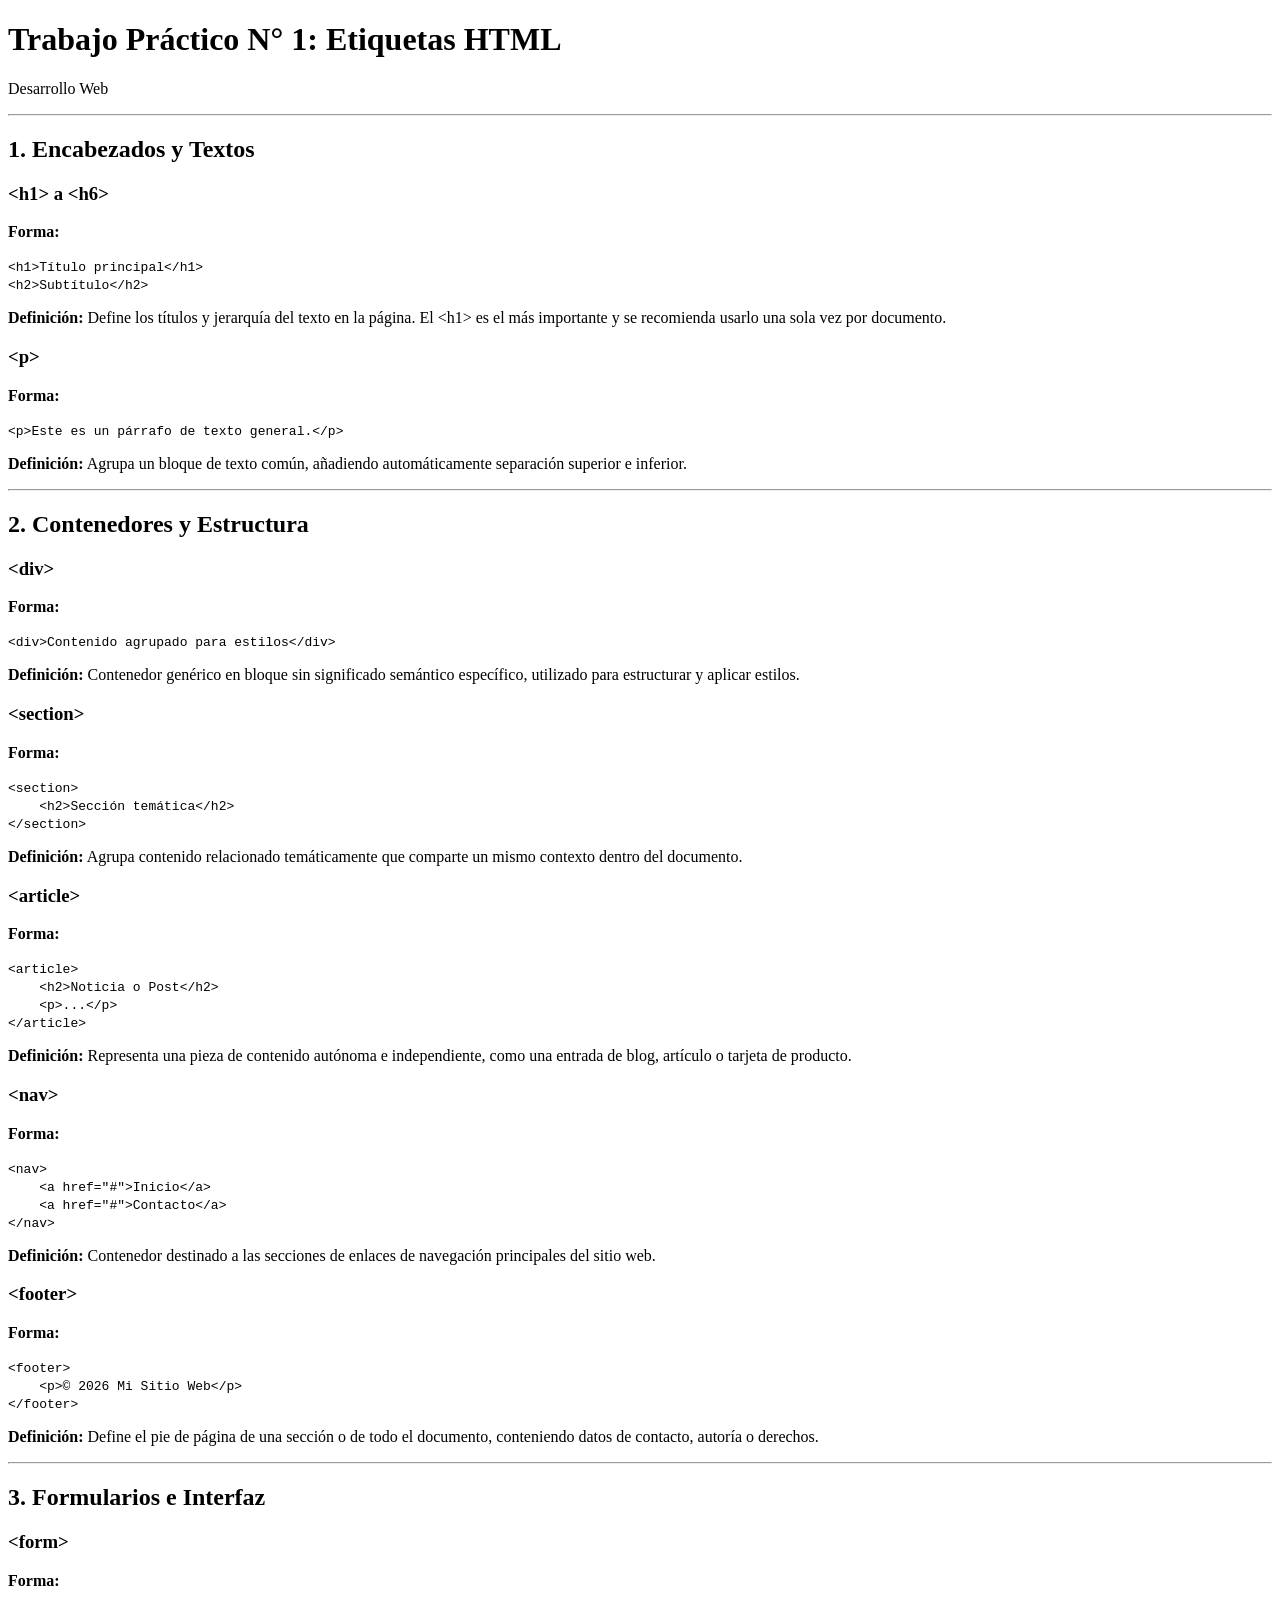
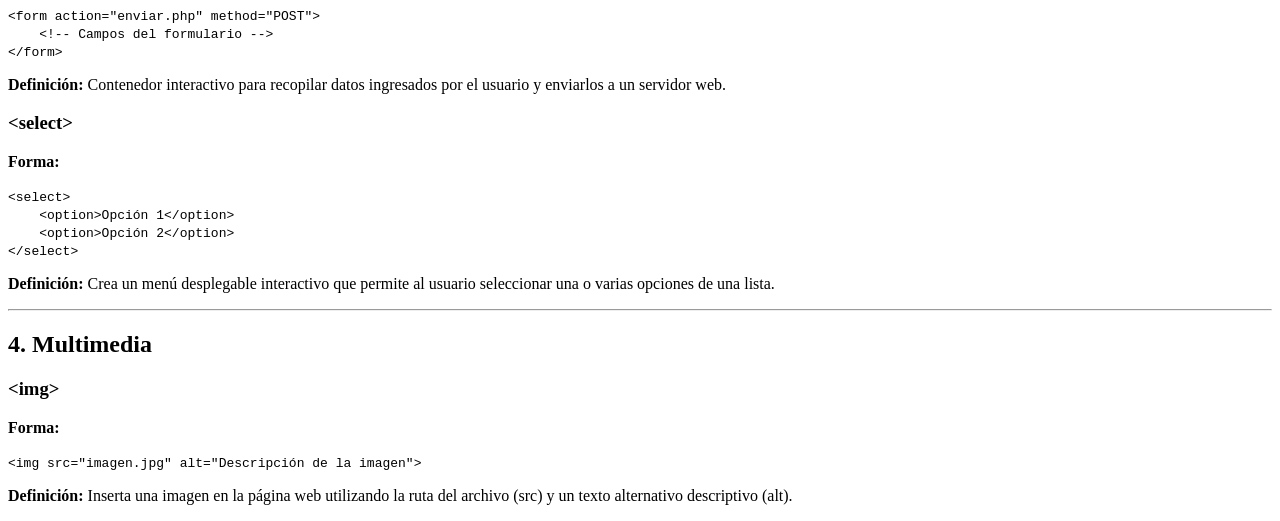
<file: trabajos/clase-1/index.html>
<!DOCTYPE html>
<html lang="es">
<head>
    <meta charset="UTF-8">
    <meta name="viewport" content="width=device-width, initial-scale=1.0">
    <title>TP1: Etiquetas HTML</title>
</head>
<body>

    <h1>Trabajo Práctico N° 1: Etiquetas HTML</h1>
    <p>Desarrollo Web</p>

    <hr>


    <section>
        <h2>1. Encabezados y Textos</h2>

        <article>
            <h3>&lt;h1&gt; a &lt;h6&gt;</h3>
            <p><strong>Forma:</strong></p>
            <code>
                &lt;h1&gt;Título principal&lt;/h1&gt;<br>
                &lt;h2&gt;Subtítulo&lt;/h2&gt;
            </code>
            <p><strong>Definición:</strong> Define los títulos y jerarquía del texto en la página. El &lt;h1&gt; es el más importante y se recomienda usarlo una sola vez por documento.</p>
        </article>

        <article>
            <h3>&lt;p&gt;</h3>
            <p><strong>Forma:</strong></p>
            <code>&lt;p&gt;Este es un párrafo de texto general.&lt;/p&gt;</code>
            <p><strong>Definición:</strong> Agrupa un bloque de texto común, añadiendo automáticamente separación superior e inferior.</p>
        </article>
    </section>

    <hr>

    <section>
        <h2>2. Contenedores y Estructura</h2>

        <article>
            <h3>&lt;div&gt;</h3>
            <p><strong>Forma:</strong></p>
            <code>&lt;div&gt;Contenido agrupado para estilos&lt;/div&gt;</code>
            <p><strong>Definición:</strong> Contenedor genérico en bloque sin significado semántico específico, utilizado para estructurar y aplicar estilos.</p>
        </article>

        <article>
            <h3>&lt;section&gt;</h3>
            <p><strong>Forma:</strong></p>
            <code>
                &lt;section&gt;<br>
                &nbsp;&nbsp;&nbsp;&nbsp;&lt;h2&gt;Sección temática&lt;/h2&gt;<br>
                &lt;/section&gt;
            </code>
            <p><strong>Definición:</strong> Agrupa contenido relacionado temáticamente que comparte un mismo contexto dentro del documento.</p>
        </article>

        <article>
            <h3>&lt;article&gt;</h3>
            <p><strong>Forma:</strong></p>
            <code>
                &lt;article&gt;<br>
                &nbsp;&nbsp;&nbsp;&nbsp;&lt;h2&gt;Noticia o Post&lt;/h2&gt;<br>
                &nbsp;&nbsp;&nbsp;&nbsp;&lt;p&gt;...&lt;/p&gt;<br>
                &lt;/article&gt;
            </code>
            <p><strong>Definición:</strong> Representa una pieza de contenido autónoma e independiente, como una entrada de blog, artículo o tarjeta de producto.</p>
        </article>

        <article>
            <h3>&lt;nav&gt;</h3>
            <p><strong>Forma:</strong></p>
            <code>
                &lt;nav&gt;<br>
                &nbsp;&nbsp;&nbsp;&nbsp;&lt;a href="#"&gt;Inicio&lt;/a&gt;<br>
                &nbsp;&nbsp;&nbsp;&nbsp;&lt;a href="#"&gt;Contacto&lt;/a&gt;<br>
                &lt;/nav&gt;
            </code>
            <p><strong>Definición:</strong> Contenedor destinado a las secciones de enlaces de navegación principales del sitio web.</p>
        </article>

        <article>
            <h3>&lt;footer&gt;</h3>
            <p><strong>Forma:</strong></p>
            <code>
                &lt;footer&gt;<br>
                &nbsp;&nbsp;&nbsp;&nbsp;&lt;p&gt;&copy; 2026 Mi Sitio Web&lt;/p&gt;<br>
                &lt;/footer&gt;
            </code>
            <p><strong>Definición:</strong> Define el pie de página de una sección o de todo el documento, conteniendo datos de contacto, autoría o derechos.</p>
        </article>
    </section>

    <hr>

    <section>
        <h2>3. Formularios e Interfaz</h2>

        <article>
            <h3>&lt;form&gt;</h3>
            <p><strong>Forma:</strong></p>
            <code>
                &lt;form action="enviar.php" method="POST"&gt;<br>
                &nbsp;&nbsp;&nbsp;&nbsp;&lt;!-- Campos del formulario --&gt;<br>
                &lt;/form&gt;
            </code>
            <p><strong>Definición:</strong> Contenedor interactivo para recopilar datos ingresados por el usuario y enviarlos a un servidor web.</p>
        </article>

        <article>
            <h3>&lt;select&gt;</h3>
            <p><strong>Forma:</strong></p>
            <code>
                &lt;select&gt;<br>
                &nbsp;&nbsp;&nbsp;&nbsp;&lt;option&gt;Opción 1&lt;/option&gt;<br>
                &nbsp;&nbsp;&nbsp;&nbsp;&lt;option&gt;Opción 2&lt;/option&gt;<br>
                &lt;/select&gt;
            </code>
            <p><strong>Definición:</strong> Crea un menú desplegable interactivo que permite al usuario seleccionar una o varias opciones de una lista.</p>
        </article>
    </section>

    <hr>
    <section>
        <h2>4. Multimedia</h2>

        <article>
            <h3>&lt;img&gt;</h3>
            <p><strong>Forma:</strong></p>
            <code>&lt;img src="imagen.jpg" alt="Descripción de la imagen"&gt;</code>
            <p><strong>Definición:</strong> Inserta una imagen en la página web utilizando la ruta del archivo (src) y un texto alternativo descriptivo (alt).</p>
        </article>
    </section>

</body>
</html>
</file>
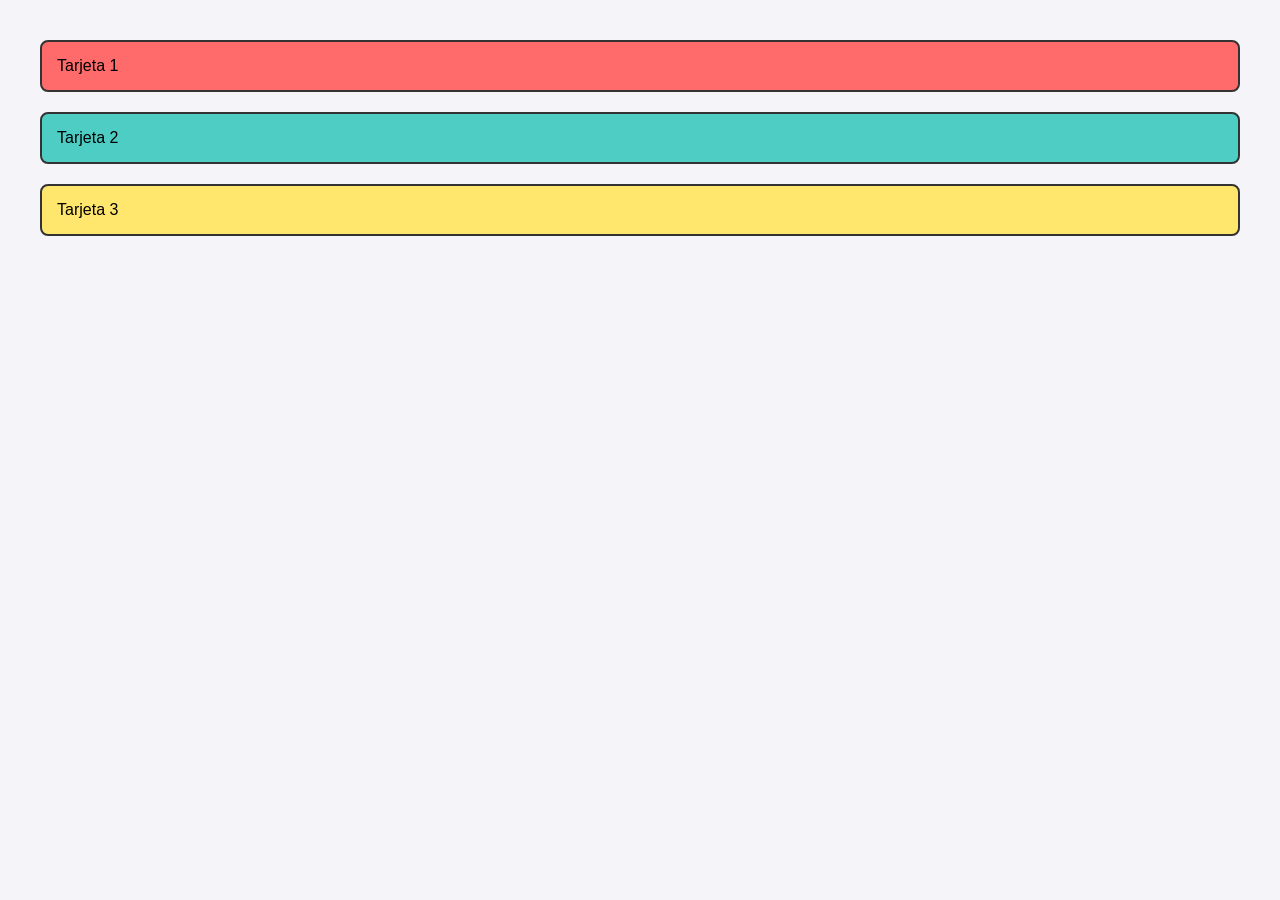
<file: trabajos/clase-2/index.html>
<!DOCTYPE html>
<html lang="es">
<head>
    <meta charset="UTF-8">
    <meta name="viewport" content="width=device-width, initial-scale=1.0">
    <title>CSS y Box Model - Tarjetas</title>
    <link rel="stylesheet" href="style.css">
</head>
<body>
  
  <section class="section-1">
    <div class="tarjeta tj-1">
      <p>Tarjeta 1</p>
    </div>
    <div class="tarjeta tj-2">
      <p>Tarjeta 2</p>
    </div>
    <div class="tarjeta tj-3">
      <p>Tarjeta 3</p>
    </div>
  </section>

</body>
</html>
</file>
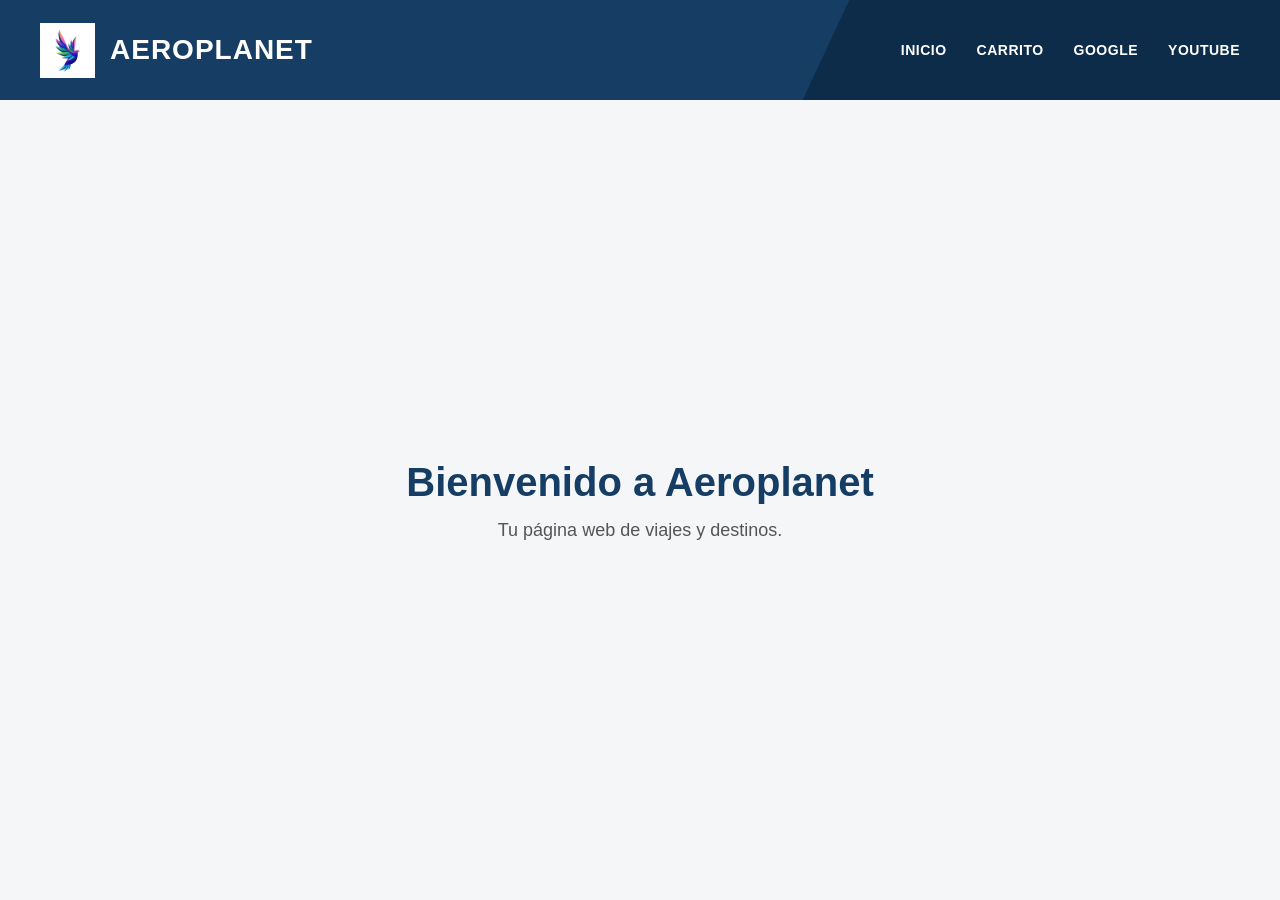
<file: trabajos/clase-3/index.html>
<!DOCTYPE html>
<html lang="es">
<head>
    <meta charset="UTF-8">
    <meta name="viewport" content="width=device-width, initial-scale=1.0">

    <title>Aeroplanet</title>

    <link rel="stylesheet" href="style.css">
</head>

<body>

    <nav class="navbar">

        <div class="logo">
            <img src="Logo.jpg" alt="Logo Aeroplanet">
            <span>AEROPLANET</span>
        </div>

       
        <div class="menu">

          
            <a href="index.html">INICIO</a>
            <a href="carrito.html">CARRITO</a>

            <a href="https://www.google.com" target="_blank">
                GOOGLE
            </a>

            <a href="https://www.youtube.com" target="_blank">
                YOUTUBE
            </a>

        </div>

    </nav>



    <main class="contenido">

        <h1>Bienvenido a Aeroplanet</h1>

        <p>
            Tu página web de viajes y destinos.
        </p>

    </main>

</body>
</html>
</file>
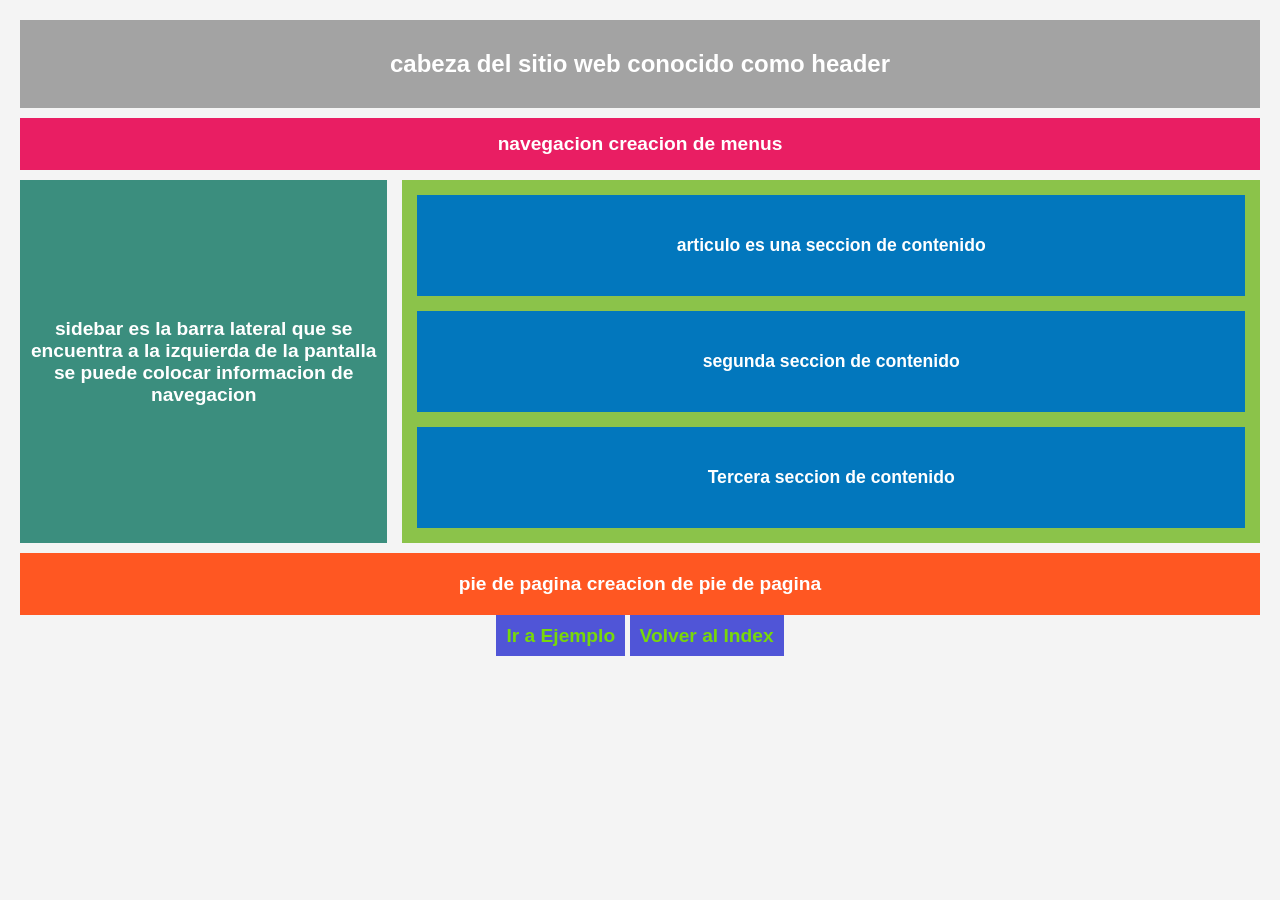
<file: trabajos/clase-6/index.html>
<!DOCTYPE html>
<html lang="es">
<head>
  <meta charset="UTF-8">
  <meta name="viewport" content="width=device-width, initial-scale=1.0">
  <title>clase 6</title>
  <link rel="stylesheet" href="style.css">
</head>
<body>

  <header class="header">
    cabeza del sitio web conocido como header 
  </header>

  <nav class="nav">
    navegacion creacion de menus
  </nav>

  <div class="layout-container">

    <aside class="sidebar">
      sidebar es la barra lateral que se encuentra a la izquierda de la pantalla se puede colocar informacion de navegacion
    </aside>

    <main class="main-content">
      <article class="article">articulo es una seccion de contenido </article>
      <article class="article">segunda seccion de contenido</article>
      <article class="article"> Tercera seccion de contenido</article>
    </main>

  </div>

  <footer class="footer">
    pie de pagina creacion de pie de pagina
  </footer>

  <div>
    <a target="_self" href="./ejemplo.html/ejemplo.html" class="btn" target="_blank">Ir a Ejemplo</a>
    <a target="_self" href="./index.html" class="btn btn-secondary">Volver al Index</a>
  </div>

</body>
</html>
</file>
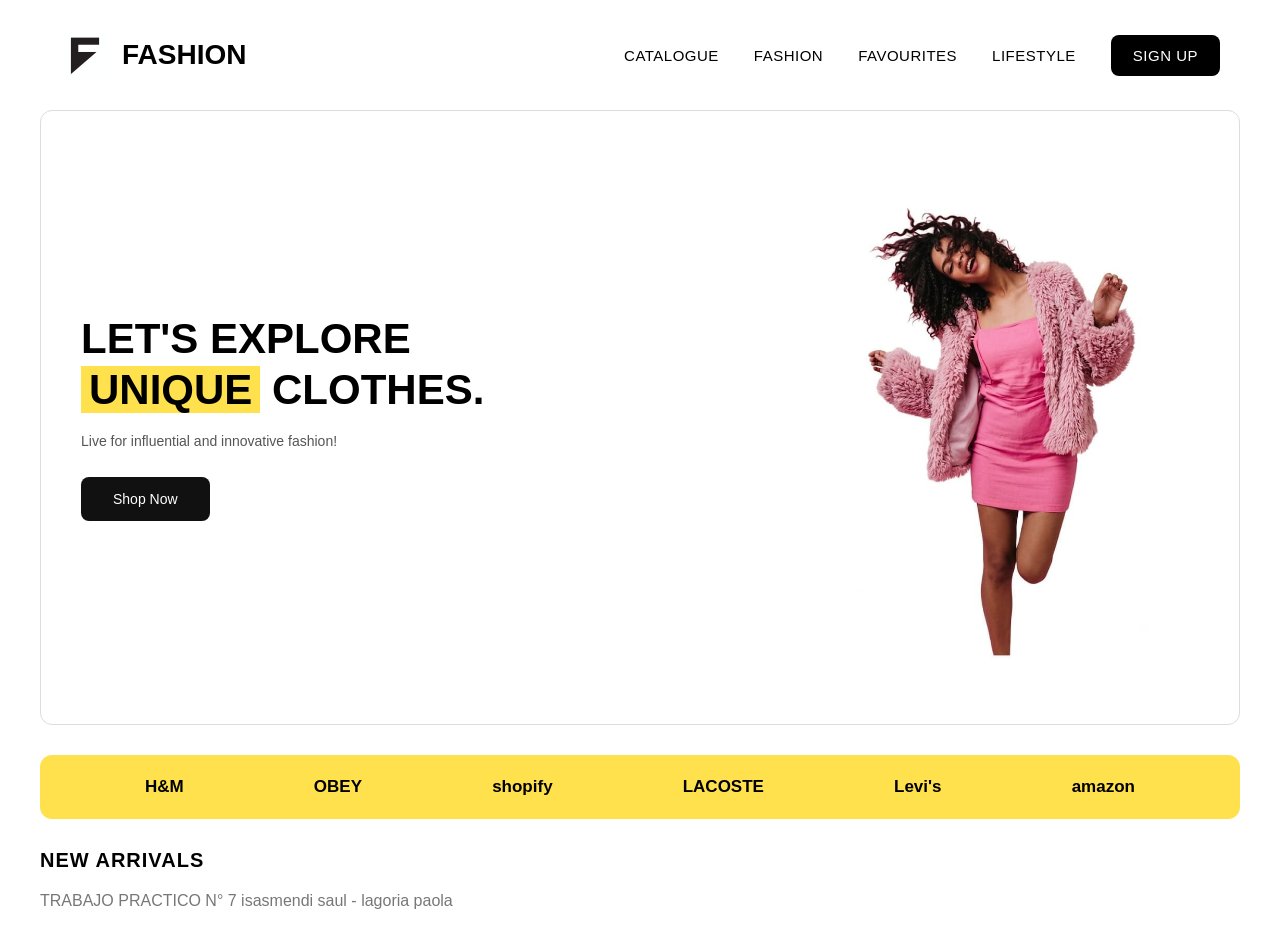
<file: trabajos/clase-7/index.html>
<!DOCTYPE html>
<html lang="es">
<head>
<meta charset="UTF-8">
<title>Fashion Store</title>
<link rel="stylesheet" href="style.css">
</head>
<body>

  <div class="frame">

    <nav class="navbar">
  
  <div class="logo">
    <img src="./imagenes/logo.jpg" alt="Logo"> 
    <span>FASHION</span>
  </div>
  <div class="menu">
    <a href="CATALOGUE.html">CATALOGUE</a>
    <a href="FASHION.html">FASHION</a>
    <a href="FAVOURITES.html">FAVOURITES</a>
    <a href="LIFESTYLE.html">LIFESTYLE</a>
    <a href="SIGNUP.html" class="button">SIGN UP</a>
  </div>
</nav>

    <section class="hero">
      <div class="hero-text">
        <h1>LET'S EXPLORE <span class="highlight">UNIQUE</span> CLOTHES.</h1>
        <p>Live for influential and innovative fashion!</p>
        <button class="btn-shop">Shop Now</button>
      </div>
      <img class="hero-img" src="chica fashion.jpeg" alt="modelo con ropa">
    </section>

  </div>
  <div class="brands">
    <span>H&amp;M</span>
    <span>OBEY</span>
    <span>shopify</span>
    <span>LACOSTE</span>
    <span>Levi's</span>
    <span>amazon</span>
  </div>

  <h2 class="new-arrivals">NEW ARRIVALS</h2>

</body>
<h4>TRABAJO PRACTICO N° 7 isasmendi saul - lagoria paola   </h4>
</html>
</file>
<file: trabajos/clase-2/style.css>
/* Reseteo básico  */
* {
    margin: 0;
    padding: 0;
    box-sizing: border-box;
}
/* estilo general o padre*/
body {
    font-family: Arial, sans-serif;/* Tipo de letra */
    padding: 20px;/*Espacio interno*/
    background-color: #f4f4f9; /* Color de fondo */
}

/* Estilos generales  Box Model */
.tarjeta {
    padding: 15px;      /* Espacio interno */
    margin: 20px;       /* Espacio externo entre tarjetas */
    border: 2px solid #333; /* Borde */
    border-radius: 8px; /* esquinas redondeadas */
}


.tj-1 {
    background-color: #FF6B6B; /* para la tarjeta1 */
}

.tj-2 {
    background-color: #4ECDC4; /* para la tarjeta2 */
}

.tj-3 {
    background-color: #FFE66D; /* para la tarjeta3 */
}
</file>
<file: trabajos/clase-3/style.css>
* {
    margin: 0;
    padding: 0;
    box-sizing: border-box;
}

body {
    font-family: Arial, Helvetica, sans-serif;
    background-color: #f4f6f8;
}
.navbar {
    width: 100%;
    height: 100px;

    display: flex;
    align-items: center;
    justify-content: space-between;

    background-color: #163d63;
}
.logo {
    height: 100%;

    display: flex;
    align-items: center;

    gap: 15px;

    padding-left: 40px;
}

.logo img {
    width: 55px;
    height: 55px;

    object-fit: contain;
}

.logo span {
    color: white;

    font-size: 28px;
    font-weight: bold;

    letter-spacing: 1px;
}
.menu {
    height: 100%;

    display: flex;
    align-items: center;

    gap: 30px;

    background-color: #0d2c49;

    padding: 0 40px;

    /*
       Forma inclinada que une
       los dos colores
    */
    position: relative;
}

.menu::before {
    content: "";

    position: absolute;

    left: -35px;
    top: 0;

    width: 70px;
    height: 100%;

    background-color: #0d2c49;

    transform: skewX(-25deg);
}

.menu a {
    position: relative;

    color: white;

    text-decoration: none;

    font-size: 14px;
    font-weight: bold;

    letter-spacing: 0.5px;

    transition: 0.3s;
}

.menu a:hover {
    color: #8fd3ff;
}


.contenido {
    min-height: calc(100vh - 100px);

    display: flex;
    flex-direction: column;

    justify-content: center;
    align-items: center;

    text-align: center;

    padding: 40px;
}

.contenido h1 {
    color: #163d63;

    font-size: 40px;

    margin-bottom: 15px;
}

.contenido p {
    color: #555;

    font-size: 18px;
}

@media (max-width: 800px) {

    .navbar {
        height: auto;

        flex-direction: column;

        align-items: stretch;
    }

    .logo {
        height: 90px;

        justify-content: center;

        padding-left: 0;
    }

    .menu {
        height: 70px;

        justify-content: center;

        padding: 0 20px;

        gap: 15px;
    }

    .menu::before {
        display: none;
    }

    .menu a {
        font-size: 12px;
    }
}


@media (max-width: 500px) {

    .menu {
        flex-wrap: wrap;

        height: auto;

        padding: 15px;
    }

    .logo span {
        font-size: 22px;
    }

    .logo img {
        width: 45px;
        height: 45px;
    }
}
</file>
<file: trabajos/clase-6/style.css>
* {
  box-sizing: border-box;
  margin: 0;
  padding: 0;
  font-family: Arial, sans-serif;
  font-weight: bold;
  color: white;
  text-align: center;
}

body {
  display: flex;
  flex-direction: column;
  gap: 10px;
  padding: 20px;
  background-color: #f4f4f4;
}


.header {
  background-color: #a3a3a3;
  padding: 30px;
  font-size: 1.5rem;
}


.nav {
  background-color: #e91e63;
  padding: 15px;
  font-size: 1.2rem;
}


.layout-container {
  display: flex;
  gap: 15px;
}


.sidebar {
  background-color: #3b8e7e;
  width: 30%;
  min-height: 300px;
  display: flex;
  align-items: center;
  justify-content: center;
  font-size: 1.2rem;
}


.main-content {
  background-color: #8bc34a;
  width: 70%;
  padding: 15px;
  display: flex;
  flex-direction: column;
  gap: 15px;
  font-size: 1.2rem;
}

.article {
  background-color: #0277bd;
  padding: 40px 20px;
  font-size: 1.1rem;
}


.footer {
  background-color: #ff5722;
  padding: 20px;
  font-size: 1.2rem;
}
a {
  text-decoration: none;
  color: #78d80a;
  padding: 10px;
  font-size: 1.2rem;
  background-color: #5055d7;
}
</file>
<file: trabajos/clase-7/style.css>
* /* reset */ {
    margin: 0;
    padding: 0;
    box-sizing: border-box;
    font-family: 'Poppins', 'Segoe UI', sans-serif;
}
.root {
    display: flex;
    flex-direction: column;
    min-height: 100vh;
}


body {
    display: flex;
    flex-direction: column;
    min-height: 100vh;
    background-color: #ffffff;
}


.navbar {
    background-color: #ffffff;
    padding: 30px 60px;
    display: flex;
    justify-content: space-between;
    align-items: center;
}

.logo{
  display:flex;
  align-items:center;
  gap:12px;
  font-weight:9;
  font-size:28px;
  color:#000;
}

.logo img {
    padding-right: 0;
    width: 50px;
    height: 50px;
}
.navbar span{
    display:flex;
    align-items:right;
    gap:12px;
    font-weight: 900;
    font-size: 28px;
    color: #000;
}

.navbar .menu{
  display:flex;
  align-items:center;
  gap:35px;
}

.navbar a {
    color: #000;
    text-decoration: none;
    font-weight: 500;
    font-size: 15px;
    letter-spacing: 0.5px;
}
.navbar a:hover {
    color: #12d2a2;
}

.button {
    background-color: #000;
    color: #fff !important;
    border: none;
    padding: 12px 22px;
    border-radius: 8px;
    cursor: pointer;
    font-weight: 500;
}
.button:hover {
    background-color: #8dccac;
    color: #1aebe8;
    transition: all 0.3s ease-in-out;
}
.hero {
  display: flex;    
  align-items: center;
  justify-content: space-between;
  border: 1px solid #ddd;        
  border-radius: 12px;
  padding: 40px;
  margin: 0 40px;
}

.hero-text {
  max-width: 430px;
}

.hero-text h1 {
  font-size: 42px;
  line-height: 1.2;
  font-weight: 800;
}

.highlight {
  background: #ffe14d;
  padding: 0 8px;
}

.hero-text p {
  margin: 18px 0 28px 0;
  color: #555;
  font-size: 14px;
}

.btn-shop {
  background: #111;
  color: #fff;
  border: none;
  padding: 14px 32px;
  border-radius: 8px;
  cursor: pointer;
  font-size: 14px;
}

.hero-img {
  max-width: 400px;
  width: 100%;
  height: auto;
  border-radius: 12px;
}
.brands {
  display: flex;
  justify-content: space-around;
  align-items: center;
  background: #ffe14d;
  padding: 22px 40px;
  margin: 30px 40px;
  border-radius: 12px;
  flex-wrap: wrap; 
}

.brands span {
  font-weight: bold;
  font-size: 17px;
}

.new-arrivals {
  padding: 0 40px;
  font-size: 20px;
  letter-spacing: 1px;
}

h4 {
  padding: 20px 40px;
  color: #777;
  font-weight: 400;
}

/*  Diseño Responsivo para Móviles */
@media (max-width: 700px) {
  .hero {
    flex-direction: column;
    text-align: center;
    padding: 20px;
  }
  .menu {
    display: none;
  }
  .brands, .new-arrivals {
    padding-left: 20px;
    padding-right: 20px;
  }
}
</file>
